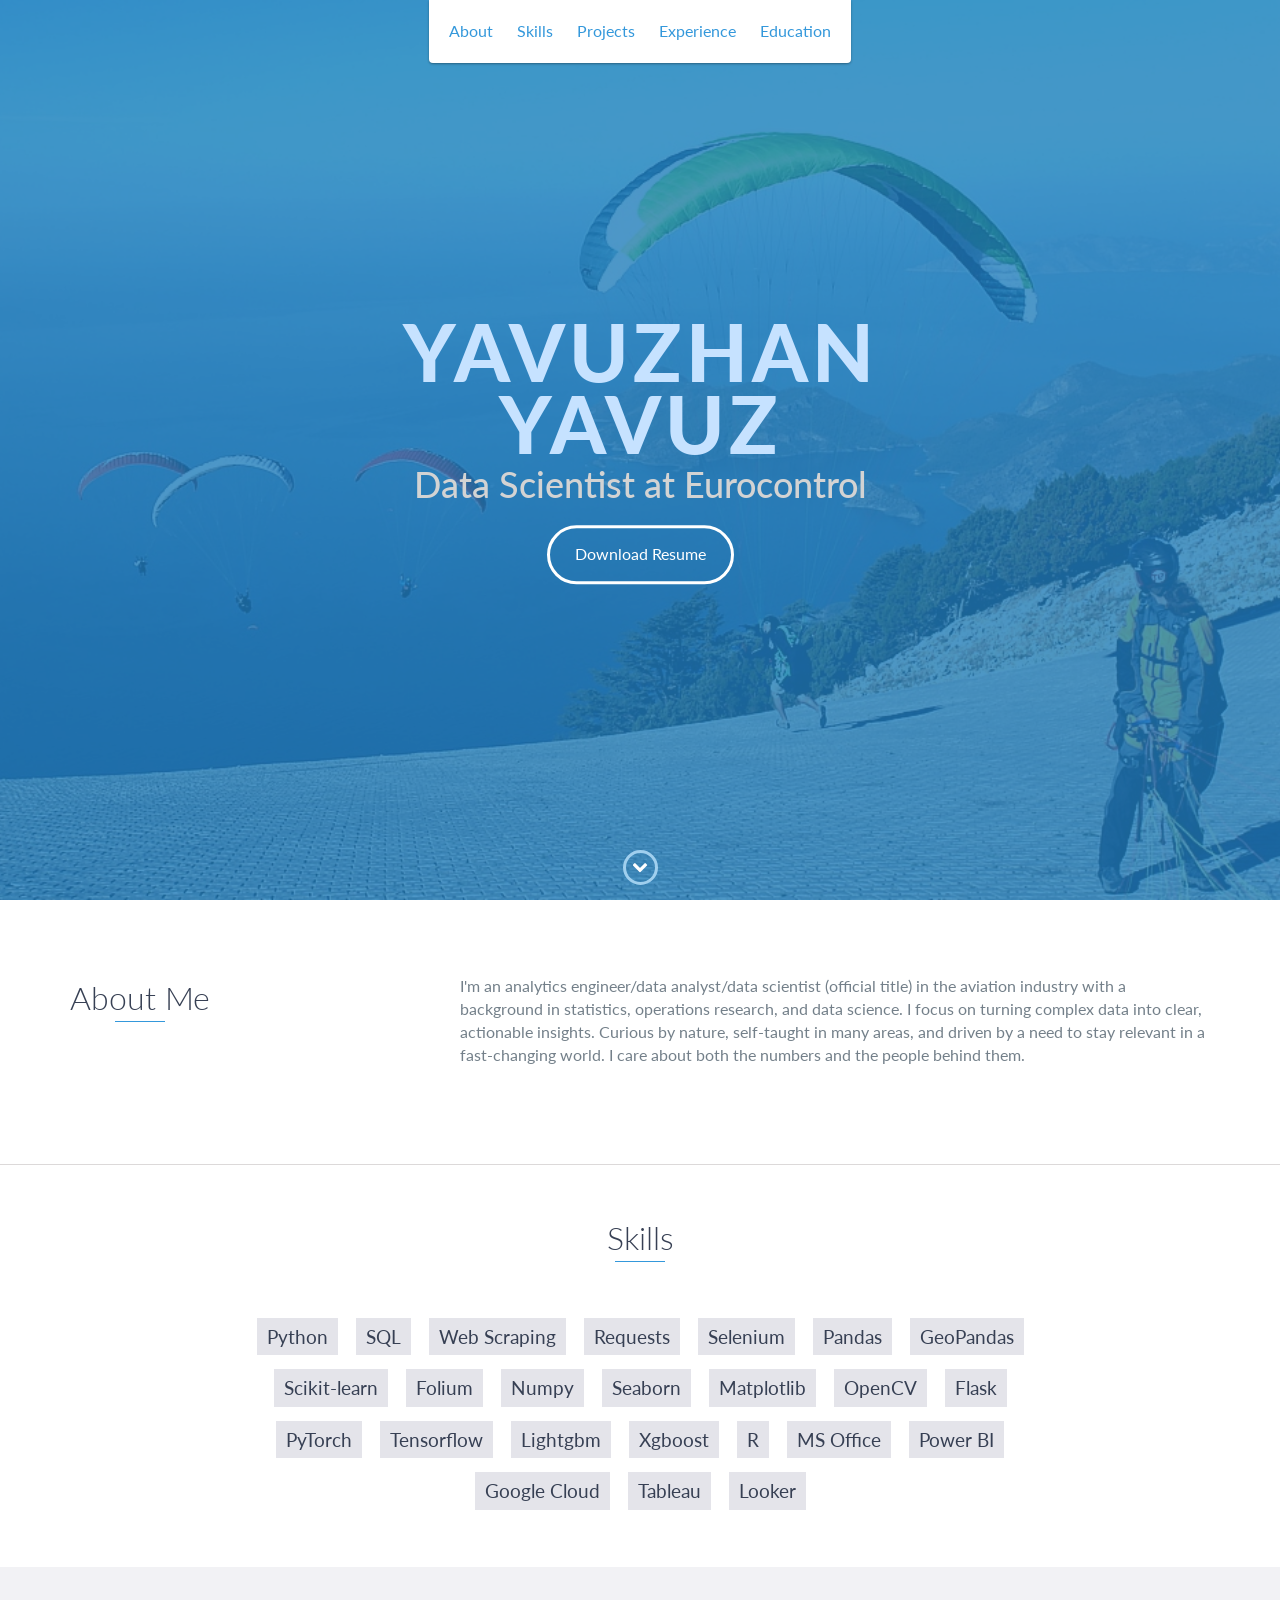
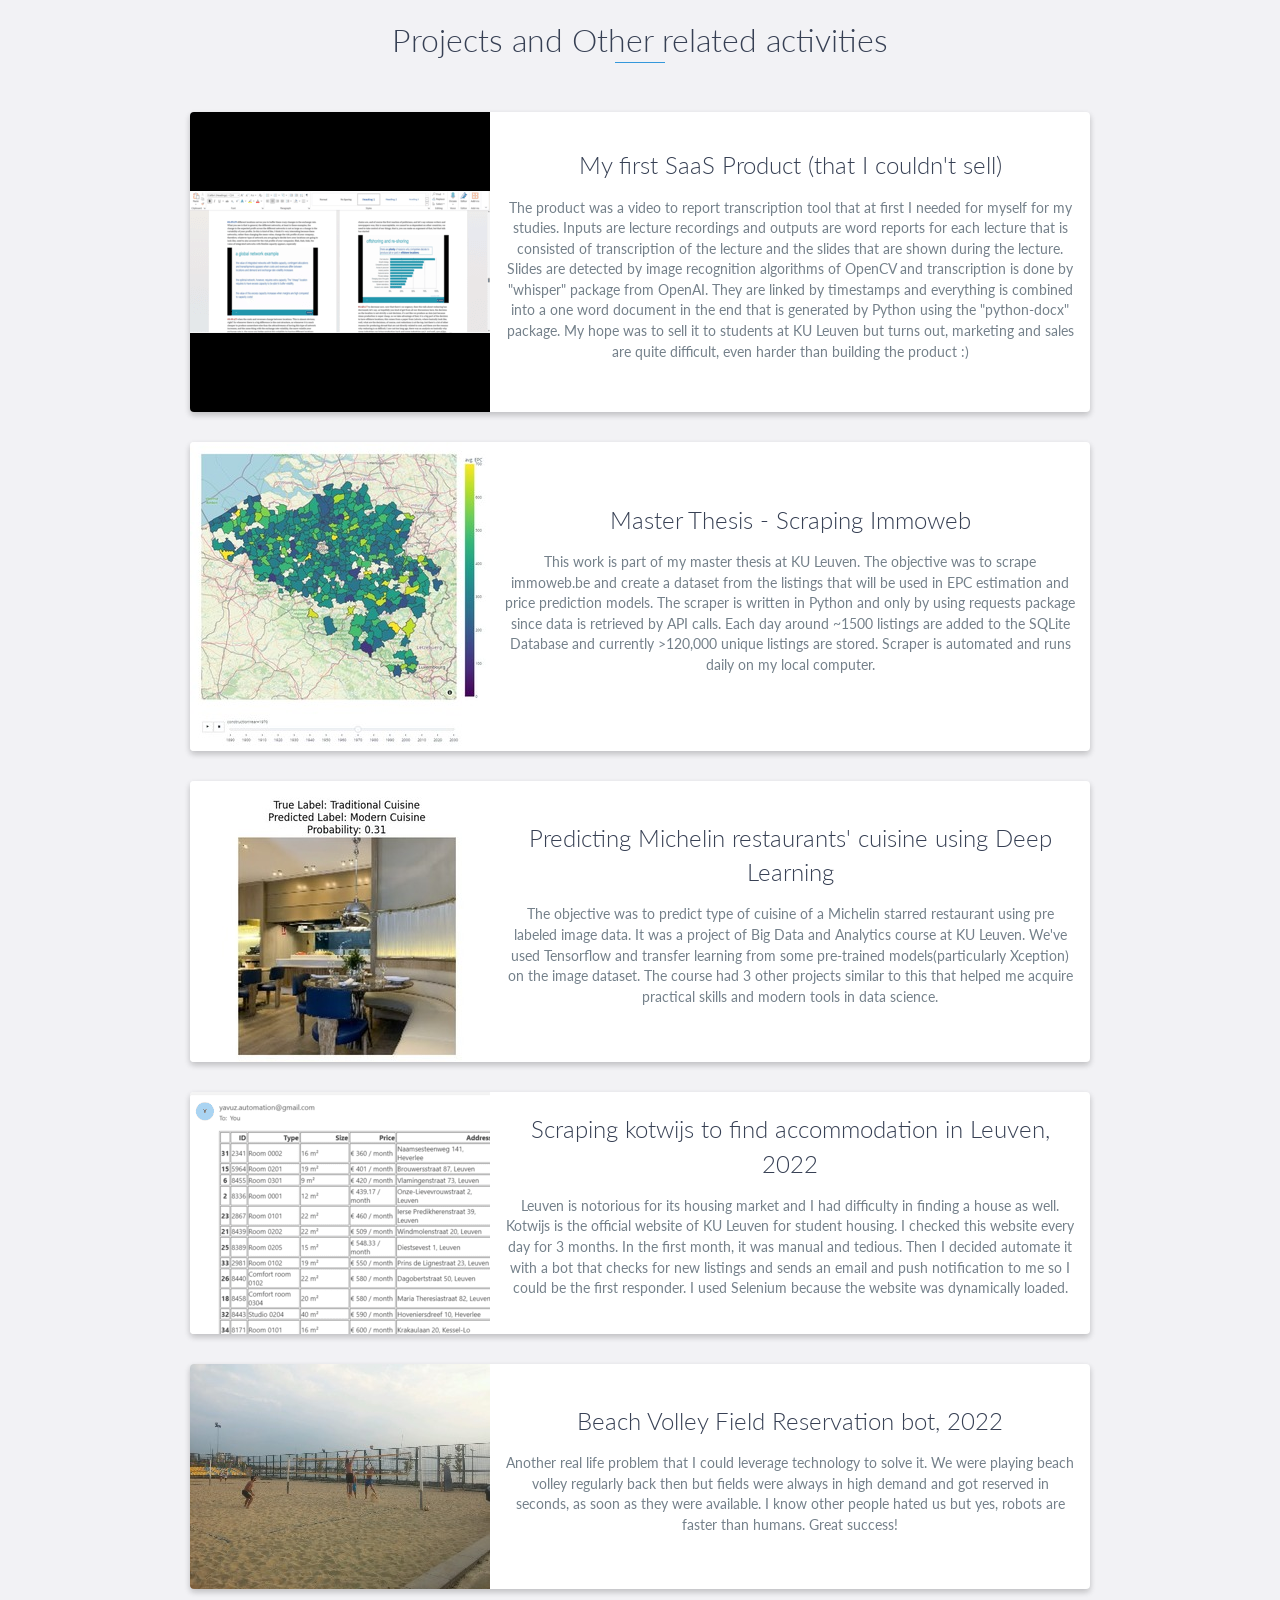
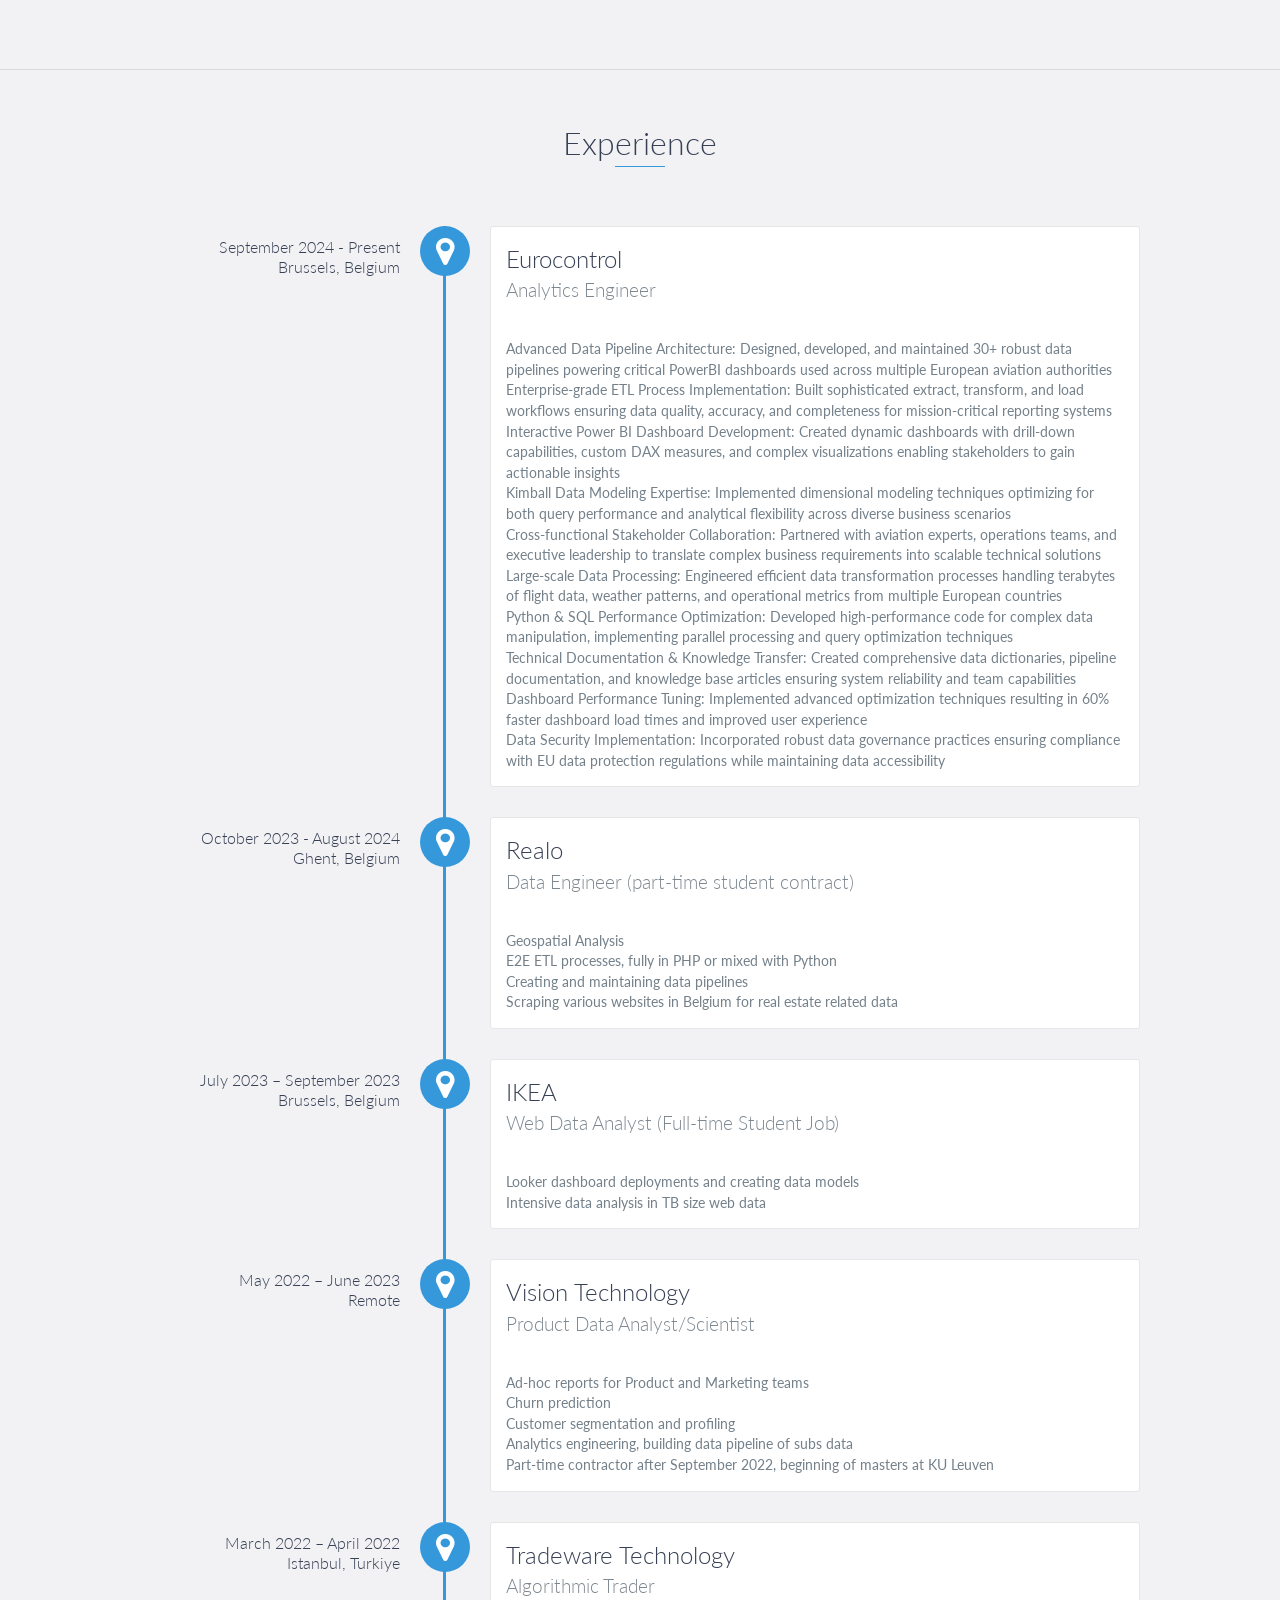
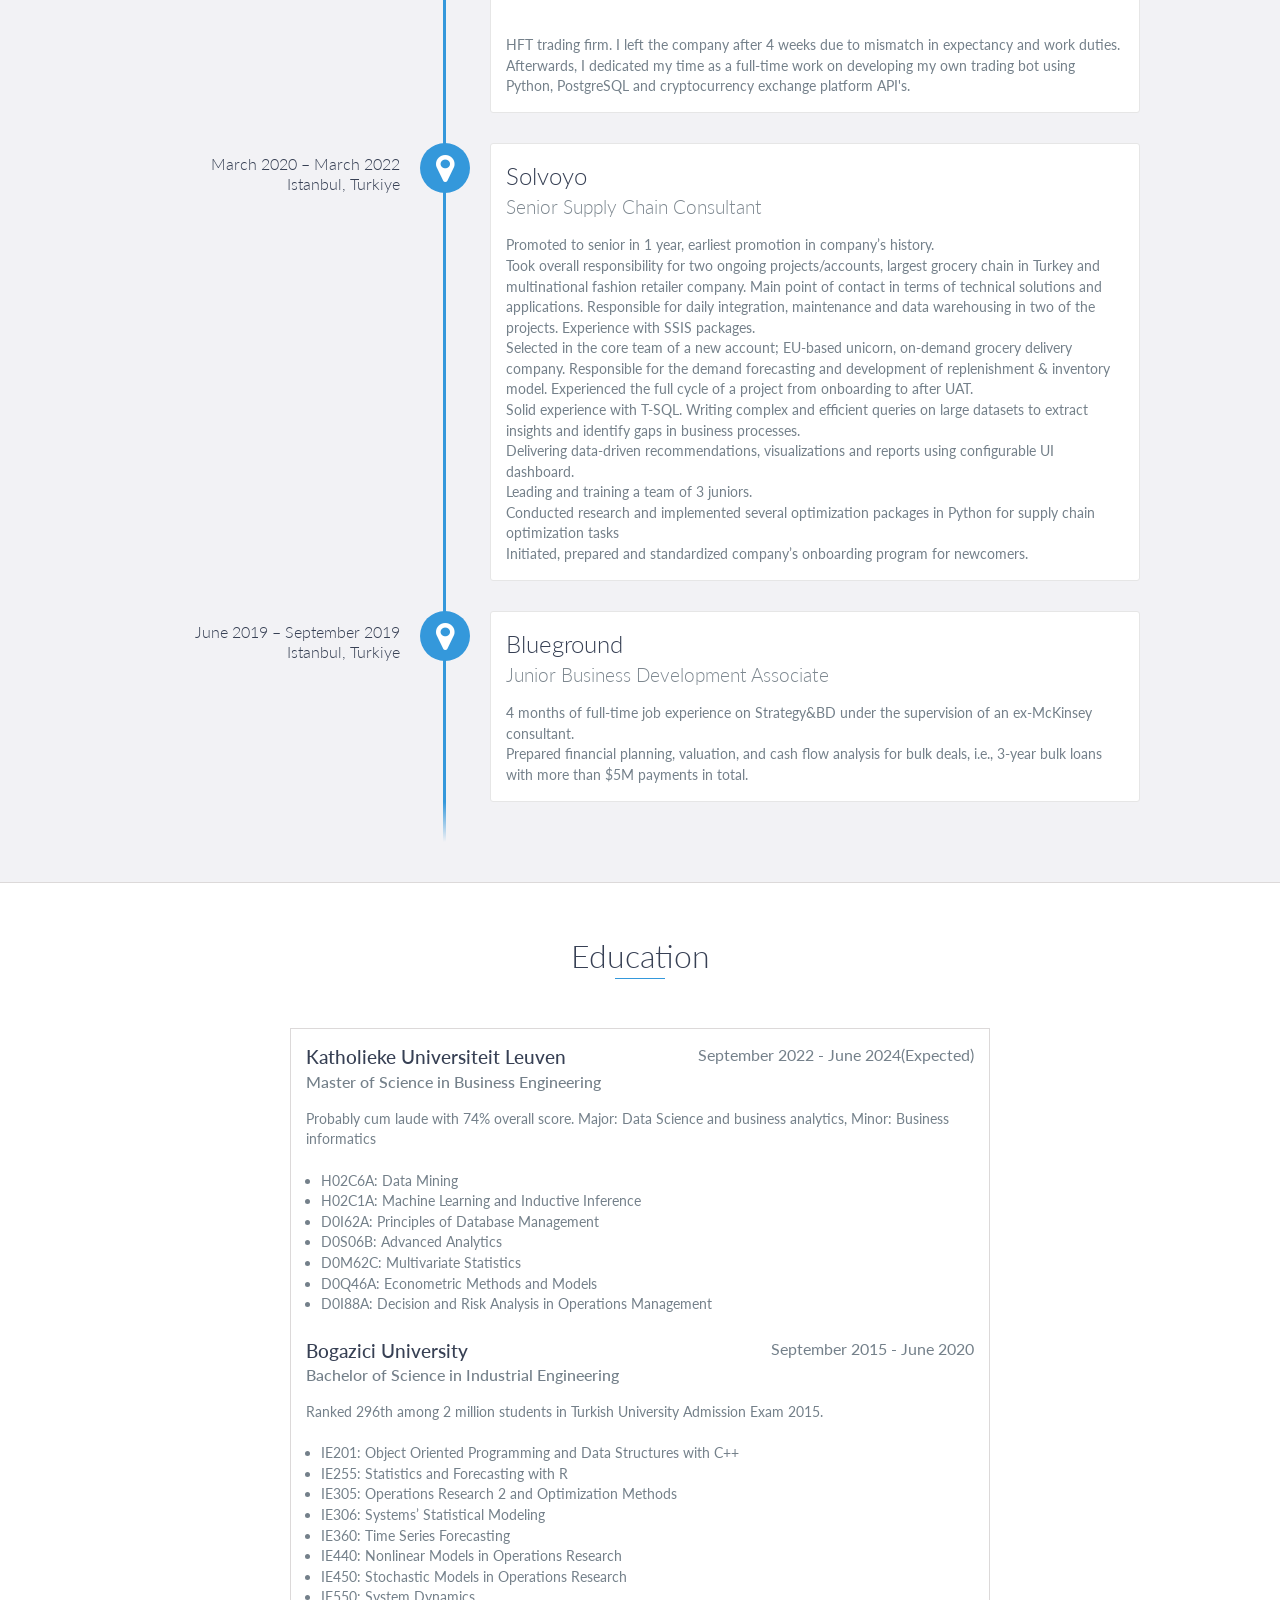
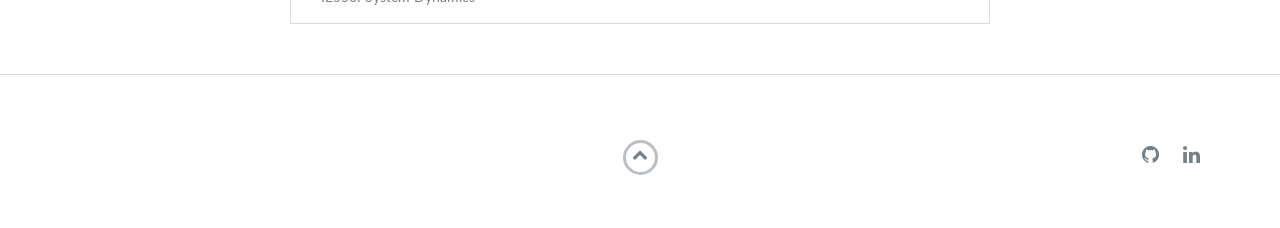
<file: index.html>
<!DOCTYPE html>
<html class="no-js" lang="en">

<head>
  <meta charset="utf-8">
  <meta http-equiv="X-UA-Compatible" content="IE=edge">
  <meta name="viewport" content="width=device-width, initial-scale=1">
  <title>Yavuzhan Yavuz</title>
  <link rel="shortcut icon" href="favicon.ico" type="image/x-icon">
  <link rel="icon" href="favicon.ico" type="image/x-icon">
  <link href="https://fonts.googleapis.com/css?family=Lato:300,400,700,900" rel="stylesheet">
  <link rel="stylesheet" href="libs/font-awesome/css/font-awesome.min.css">
  <link href="css/bootstrap.min.css" rel="stylesheet">
  <link href="css/styles.css" rel="stylesheet">
<script async src="https://www.googletagmanager.com/gtag/js?id=G-ZRK8B5FZNW"></script>
<script>
  window.dataLayer = window.dataLayer || [];
  function gtag(){dataLayer.push(arguments);}
  gtag('js', new Date());

  gtag('config', 'G-ZRK8B5FZNW');
</script>
<script async src="https://www.googletagmanager.com/gtag/js?id=G-M92C95EBDK"></script>
<script>
  window.dataLayer = window.dataLayer || [];
  function gtag(){dataLayer.push(arguments);}
  gtag('js', new Date());

  gtag('config', 'G-M92C95EBDK');
</script>
</head>

<body>
  <div id="mobile-menu-open" class="shadow-large">
    <i class="fa fa-bars" aria-hidden="true"></i>
  </div>
  <!-- End #mobile-menu-toggle -->
  <header>
    <div id="mobile-menu-close">
      <span>Close</span> <i class="fa fa-times" aria-hidden="true"></i>
    </div>
    <ul id="menu" class="shadow">
      <li>
        <a href="#about">About</a>
      </li>
      <li>
        <a href="#skills">Skills</a>
      </li>
      <li>
        <a href="#projects">Projects</a>
      </li>
      <li>
        <a href="#experience">Experience</a>
      </li>
      <li>
        <a href="#education">Education</a>
      </li>
    </ul>
  </header>
  <!-- End header -->

  <div id="lead">
    <div id="lead-content">
      <h1>Yavuzhan Yavuz</h1>
      <h2 style="color:lightgray">Data Scientist at Eurocontrol</h2>
      <a href="YavuzhanYavuz.pdf" download="Resume_YavuzhanYavuz.pdf" class="btn-rounded-white">Download Resume</a>
    </div>
    <!-- End #lead-content -->

    <div id="lead-overlay"></div>

    <div id="lead-down">
      <span>
        <i class="fa fa-chevron-down" aria-hidden="true"></i>
      </span>
    </div>
    <!-- End #lead-down -->
  </div>
  <!-- End #lead -->

  <div id="about">
    <div class="container">
      <div class="row">
        <div class="col-md-4">
          <h2 class="heading">About Me</h2>
        </div>
        <div class="col-md-8">
          <p>
            <!-- End #lead-down The world is evolving fast, very fast. I know many people have been going through the feeling of falling behind, there are really too much content and development around us to keep up with. BUT, I believe there is also an opportunity in this. Institutions, regulations, companies and people are all in this cat and mice game. Some are leading with innovation and earns a competitive edge.
            My goal is to stay relevant with this data century we're living in and apply the knowledge I've developed over the years to solve problems. I, particularly, like working with data and transform its complex structure into a story that tells us something on how to move forward. In projects section, you can find some examples of me encountering with a problem and using technology & tools & recent developments to solve it. 
            <br>
            <br>

            I have a statistics, operations research and data science combined theoretical background but most of my practical knowledge and interests are self-taught, born out of curiosity.
            I believe that continuous learning is essential, not just because it keeps us relevant, but also because the enthusiasm it generates infuses joy and excitement into our lives. 

            In this data-driven era, technology is my instrument, and data, my canvas. Customers and stakeholders are still humans though. So I know communication will always be a permanent key.            
            -->
            I'm an analytics engineer/data analyst/data scientist (official title) in the aviation industry with a background in statistics, operations research, and data science. I focus on turning complex data into clear, actionable insights. Curious by nature, self-taught in many areas, and driven by a need to stay relevant in a fast-changing world. I care about both the numbers and the people behind them.
            <br>
            <br>
          </p>
        </div>
      </div>
    </div>
  </div>
  <!-- End #about -->
  <div id="skills">
    <h2 class="heading">Skills</h2>
    <ul>
      <li>Python</li>
      <li>SQL</li>
      <li>Web Scraping</li>
      <li>Requests</li>
      <li>Selenium</li>
      <li>Pandas</li>
      <li>GeoPandas</li>
      <li>Scikit-learn</li>
      <li>Folium</li>
      <li>Numpy</li>
      <li>Seaborn</li>
      <li>Matplotlib</li>
      <li>OpenCV</li>
      <li>Flask</li>
      <li>PyTorch</li>
      <li>Tensorflow</li>
      <li>Lightgbm</li>
      <li>Xgboost</li>
      <li>R</li>
      <li>MS Office</li>
      <li>Power BI</li>
      <li>Google Cloud</li>
      <li>Tableau</li>
      <li>Looker</li>
    </ul>
  </div>
  <!-- End #skills -->

  <div id="projects" class="background-alt">
    <h2 class="heading">Projects and Other related activities</h2>
    <div class="container">
      <div class="row">
        <div class="project shadow-large">
          <div class="project-image">
            <img src="images/product_small.png" />
          </div>
          <!-- End .project-image -->
          <div class="project-info">
            <h3>My first SaaS Product (that I couldn't sell) </h3>
            <p>
            The product was a video to report transcription tool that at first I needed for myself for my studies. Inputs are lecture recordings and outputs
            are word reports for each lecture that is consisted of transcription of the lecture and the slides that are shown during the lecture. Slides are detected by 
            image recognition algorithms of OpenCV and transcription is done by "whisper" package from OpenAI. They are linked by timestamps and everything is combined into a one word document in the end 
            that is generated by Python using the "python-docx" package. My hope was to sell it to students at KU Leuven but turns out, marketing and sales are quite difficult, even harder than building the product :)
            </p>
          </div>
          <!-- End .project-info -->
        </div>
        <!-- End .project -->
        <div class="project shadow-large">
          <div class="project-image">
            <img src="images/thesis.jpg" />
          </div>
          <!-- End .project-image -->
          <div class="project-info">
            <h3>Master Thesis - Scraping Immoweb</h3>
            <p>
              This work is part of my master thesis at KU Leuven. 
              The objective was to scrape immoweb.be and create a dataset from the listings that will be used in EPC estimation and price prediction models.
              The scraper is written in Python and only by using requests package since data is retrieved by API calls. 
              Each day around ~1500 listings are added to the SQLite Database and currently >120,000 unique listings are stored.
              Scraper is automated and runs daily on my local computer.
            </p>
          </div>
          <!-- End .project-info -->
        </div>
        <!-- End .project -->
        <div class="project shadow-large">
          <div class="project-image">
            <img src="images/cuisine.jpg" />
          </div>
          <!-- End .project-image -->
          <div class="project-info">
            <h3>Predicting Michelin restaurants' cuisine using Deep Learning</h3>
            <p>
              The objective was to predict type of cuisine of a Michelin starred restaurant using pre labeled image data. It was a project of Big Data and Analytics course at KU Leuven.
              We've used Tensorflow and transfer learning from some pre-trained models(particularly Xception) on the image dataset. The course had 3 other projects similar to this that helped me acquire practical skills and modern tools in data science.
            </p>
          </div>
          <!-- End .project-info -->
        </div>
        <!-- End .project -->
        <div class="project shadow-large">
          <div class="project-image">
            <img src="images/automation.png" />
          </div>
          <!-- End .project-image -->
          <div class="project-info">
            <h3>Scraping kotwijs to find accommodation in Leuven, 2022</h3>
            <p>
              Leuven is notorious for its housing market and I had difficulty in finding a house as well. Kotwijs is the official website of KU Leuven for student housing. 
              I checked this website every day for 3 months. In the first month, it was manual and tedious. Then I decided automate it with a bot that checks for new listings and sends an email and push notification to me so I could
              be the first responder. I used Selenium because the website was dynamically loaded. 
            </p>
          </div>
          <!-- End .project-info -->
        </div>
        <!-- End .project -->
        <div class="project shadow-large">
          <div class="project-image">
            <img src="images/beachvolley.jpg" />
          </div>
          <!-- End .project-image -->
          <div class="project-info">
            <h3>Beach Volley Field Reservation bot, 2022</h3>
            <p>
              Another real life problem that I could leverage technology to solve it. We were playing beach volley regularly back then but fields were always in high demand and got reserved in seconds, as soon as they were available.
              I know other people hated us but yes, robots are faster than humans. Great success!
            </p>
          </div>
          <!-- End .project-info -->
        </div>


        <!-- End .project -->

      </div>
    </div>
  </div>
  <!-- End #projects -->

  <div id="experience" class="background-alt">
    <h2 class="heading">Experience</h2>
    <div id="experience-timeline">
      <div data-date="September 2024 - Present" data-location="Brussels, Belgium">
        <h3>Eurocontrol</h3>
        <h4>Analytics Engineer</h4>
        <p>
          <br>Advanced Data Pipeline Architecture: Designed, developed, and maintained 30+ robust data pipelines powering critical PowerBI dashboards used across multiple European aviation authorities
          <br>Enterprise-grade ETL Process Implementation: Built sophisticated extract, transform, and load workflows ensuring data quality, accuracy, and completeness for mission-critical reporting systems
          <br>Interactive Power BI Dashboard Development: Created dynamic dashboards with drill-down capabilities, custom DAX measures, and complex visualizations enabling stakeholders to gain actionable insights
          <br>Kimball Data Modeling Expertise: Implemented dimensional modeling techniques optimizing for both query performance and analytical flexibility across diverse business scenarios
          <br>Cross-functional Stakeholder Collaboration: Partnered with aviation experts, operations teams, and executive leadership to translate complex business requirements into scalable technical solutions
          <br>Large-scale Data Processing: Engineered efficient data transformation processes handling terabytes of flight data, weather patterns, and operational metrics from multiple European countries
          <br>Python & SQL Performance Optimization: Developed high-performance code for complex data manipulation, implementing parallel processing and query optimization techniques
          <br>Technical Documentation & Knowledge Transfer: Created comprehensive data dictionaries, pipeline documentation, and knowledge base articles ensuring system reliability and team capabilities
          <br>Dashboard Performance Tuning: Implemented advanced optimization techniques resulting in 60% faster dashboard load times and improved user experience
          <br>Data Security Implementation: Incorporated robust data governance practices ensuring compliance with EU data protection regulations while maintaining data accessibility
        </p>
      </div>
      <div data-date="October 2023 - August 2024" data-location="Ghent, Belgium">
        <h3>Realo</h3>
        <h4>Data Engineer (part-time student contract)</h4>
        <p>
          <br>Geospatial Analysis
          <br>E2E ETL processes, fully in PHP or mixed with Python
          <br>Creating and maintaining data pipelines 
          <br>Scraping various websites in Belgium for real estate related data
        </p>
      </div>
      <div data-date="July 2023 – September 2023" data-location="Brussels, Belgium">
        <h3>IKEA</h3>
        <h4>Web Data Analyst (Full-time Student Job) </h4>
        <p>
          <br> Looker dashboard deployments and creating data models
          <br> Intensive data analysis in TB size web data
        </p>
      </div>
      <div data-date="May 2022 – June 2023" data-location="Remote">
        <h3>Vision Technology</h3>
        <h4>Product Data Analyst/Scientist</h4>
        <p>
          <br> Ad-hoc reports for Product and Marketing teams
          <br> Churn prediction
          <br> Customer segmentation and profiling
          <br> Analytics engineering, building data pipeline of subs data
          <br> Part-time contractor after September 2022, beginning of masters at KU Leuven
        </p>
      </div>
      <div data-date="March 2022 – April 2022" data-location="Istanbul, Turkiye">
        <h3>Tradeware Technology</h3>
        <h4>Algorithmic Trader</h4>
        <p>
          <br> HFT trading firm.
          I left the company after 4 weeks due to mismatch in expectancy and work duties. Afterwards, I dedicated my time as a full-time work on developing my own trading bot using Python, PostgreSQL and cryptocurrency exchange platform API's.
          <br>
        </p>
      </div>
      <div data-date="March 2020 – March 2022" data-location="Istanbul, Turkiye">
        <h3>Solvoyo</h3>
        <h4>Senior Supply Chain Consultant</h4>
          <p>Promoted to senior in 1 year, earliest promotion in company’s history.<br>
            Took overall responsibility for two ongoing projects/accounts, largest grocery chain in Turkey and multinational fashion retailer company. Main point of contact in terms of technical solutions and applications. Responsible for daily integration, maintenance and data warehousing in two of the projects. Experience with SSIS packages.<br>
            Selected in the core team of a new account; EU-based unicorn, on-demand grocery delivery company. Responsible for the demand forecasting and development of replenishment & inventory model. Experienced the full cycle of a project from onboarding to after UAT.<br>
            Solid experience with T-SQL. Writing complex and efficient queries on large datasets to extract insights and identify gaps in business processes.<br>
            Delivering data-driven recommendations, visualizations and reports using configurable UI dashboard.<br>
            Leading and training a team of 3 juniors.<br>
            Conducted research and implemented several optimization packages in Python for supply chain optimization tasks<br>
            Initiated, prepared and standardized company’s onboarding program for newcomers.</p>
      </div>

      <div data-date="June 2019 – September 2019" data-location="Istanbul, Turkiye">
        <h3>Blueground</h3>
        <h4>Junior Business Development Associate</h4>
        <p>4 months of full-time job experience on Strategy&BD under the supervision of an ex-McKinsey consultant.<br>
          Prepared financial planning, valuation, and cash flow analysis for bulk deals, i.e., 3-year bulk loans with more than $5M payments in total.<br>
      </div>
    </div>
  </div>
  <!-- End #experience -->

  <div id="education">
    <h2 class="heading">Education</h2>
    <div class="education-block">
      <h3>Katholieke Universiteit Leuven</h3>
      <span class="education-date">September 2022 - June 2024(Expected)</span>
      <h4>Master of Science in Business Engineering</h4>
      <p>
        Probably cum laude with 74% overall score. Major: Data Science and business analytics, Minor: Business informatics
        <br>
        
        <br></p>
      <ul>
        <li>
          H02C6A: Data Mining
        </li>
        <li>
          H02C1A: Machine Learning and Inductive Inference
        </li>
        <li>
          D0I62A: Principles of Database Management
        </li>
        <li>
          D0S06B: Advanced Analytics
        </li>
        <li>
          D0M62C: Multivariate Statistics
        </li>
        <li>
          D0Q46A: Econometric Methods and Models
        </li>
        <li>
          D0I88A: Decision and Risk Analysis in Operations Management
        </li>
      </ul>
      <br>
        
      <h3>Bogazici University</h3>
      <span class="education-date">September 2015 - June 2020</span>
      <h4>Bachelor of Science in Industrial Engineering</h4>
      <p>
        Ranked 296th among 2 million students in Turkish University Admission Exam 2015.<br><br></p>
      <ul>
        <li>
          IE201: Object Oriented Programming and Data Structures with C++
        </li>
        <li>
          IE255: Statistics and Forecasting with R
        </li>
        <li>
          IE305: Operations Research 2 and Optimization Methods
        </li>
        <li>
          IE306: Systems’ Statistical Modeling
        </li>
        <li>
          IE360: Time Series Forecasting
        </li>
        <li>
          IE440: Nonlinear Models in Operations Research
        </li>
        <li>
          IE450: Stochastic Models in Operations Research
        </li>
        <li>
          IE550: System Dynamics
        </li>
      </ul>
    </div>
    <!-- End .education-block -->

    <!-- <div class="education-block">
            <h3>Bogazici University</h3>
            <span class="education-date">September 2015 - June 2020 (Expected)</span>
            <h4>Bachelor of Science in Industrial Engineering</h4>

        </div>-->
    <!-- End .education-block -->
  </div>
  <!-- End #education -->


  <footer>
    <div class="container">
      <div class="row">
        <div class="col-sm-5 copyright">

        </div>
        <div class="col-sm-2 top">
          <span id="to-top">
            <i class="fa fa-chevron-up" aria-hidden="true"></i>
          </span>
        </div>
        <div class="col-sm-5 social">
          <ul>
            <li>
              <a href="https://github.com/yavuzhanyavuz/" target="_blank"><i class="fa fa-github"
                  aria-hidden="true"></i></a>
            </li>
            <li>
              <a href="https://www.linkedin.com/in/yavuzhanyavuz/" target="_blank"><i
                  class="fa fa-linkedin" aria-hidden="true"></i></a>
            </li>
          </ul>
        </div>
      </div>
    </div>
  </footer>
  <!-- End footer -->

  <script src="https://ajax.googleapis.com/ajax/libs/jquery/1.12.4/jquery.min.js"></script>
  <script src="js/scripts.min.js"></script>
</body>

</html>
</file>
<file: css/styles.css>
/*!
    Title: Dev Portfolio Template
    Version: 1.2.1
    Last Change: 08/28/2017
    Author: Ryan Fitzgerald
    Repo: https://github.com/RyanFitzgerald/devportfolio-template
    Issues: https://github.com/RyanFitzgerald/devportfolio-template/issues

    Description: This file contains all the styles associated with the page
    that don't come from third party libraries. This file gets compiled using
    Gulp and send to the /css folder which is then loaded on the page.
*/
/*
    File Contents:

        1. Variables
        2. Mixins
        3. Global Styles
        4. Lead Styles
        5. About Styles
        6. Experience Styles
        7. Education Styles
        8. Project Styles
        9. Skills Styles
        10. Contact Styles
        11. Optional Section Styles
        12. Media Queries
*/
/*
    ------------------------
    ----- 1. Variables -----
    ------------------------
*/
/*
    ---------------------
    ----- 2. Mixins -----
    ---------------------
*/
/*
    ----------------------------
    ----- 3. Global Styles -----
    ----------------------------
*/
body {
  font-family: 'Lato', sans-serif;
  font-size: 16px; }
  body.active {
    overflow: hidden;
    z-index: -1; }

.no-js #experience-timeline > div {
  background: #fff;
  padding: 10px;
  margin-bottom: 10px;
  border: 1px solid #dcd9d9; }
  .no-js #experience-timeline > div h3 {
    font-size: 1.5em;
    font-weight: 300;
    color: #374054;
    display: inline-block;
    margin: 0; }
  .no-js #experience-timeline > div h4 {
    font-size: 1.2em;
    font-weight: 300;
    color: #7e8890;
    margin: 0 0 15px 0; }
  .no-js #experience-timeline > div p {
    color: #74808a;
    font-size: 0.9em;
    margin: 0; }

.no-js #experience-timeline:before, .no-js #experience-timeline:after {
  content: none; }

@keyframes dropHeader {
  0% {
    transform: translateY(-100%); }
  100% {
    transform: translateY(0); } }

header {
  position: absolute;
  top: 0;
  left: 0;
  right: 0;
  text-align: center;
  z-index: 10;
  animation-name: dropHeader;
  animation-iteration-count: 1;
  animation-timing-function: ease;
  animation-duration: 0.75s; }
  header ul {
    display: inline-block;
    background: #fff;
    text-align: center;
    padding: 10px;
    margin: 0;
    border-bottom-right-radius: 4px;
    border-bottom-left-radius: 4px; }
  header li {
    display: inline-block; }
  header a {
    display: block;
    color: #3498db;
    padding: 10px; }
    header a:hover {
      color: #217dbb;
      text-decoration: none;
      background: #eee;
      border-radius: 4px; }
    header a:focus {
      color: #3498db;
      text-decoration: none; }
  header.active {
    display: block; }
  header.sticky {
    position: fixed;
    z-index: 999; }

#menu.active {
  display: block; }

#mobile-menu-open {
  display: none;
  cursor: pointer;
  position: fixed;
  right: 15px;
  top: 10px;
  color: #3498db;
  font-size: 1.5em;
  z-index: 20;
  padding: 0 7px;
  border-radius: 4px;
  background: #fff; }

#mobile-menu-close {
  display: none;
  text-align: right;
  width: 100%;
  background: #fff;
  font-size: 1.5em;
  padding-right: 15px;
  padding-top: 10px;
  cursor: pointer;
  color: #3498db; }
  #mobile-menu-close span {
    font-size: 0.5em;
    text-transform: uppercase; }
  #mobile-menu-close i {
    vertical-align: middle; }

footer {
  padding: 50px 0; }

.copyright {
  padding-top: 20px; }
  .copyright p {
    margin: 0;
    color: #74808a; }

.top {
  text-align: center; }
  .top span {
    cursor: pointer;
    display: block;
    margin: 15px auto 0 auto;
    width: 35px;
    height: 35px;
    border-radius: 50%;
    border: 3px solid #b9bfc4;
    text-align: center; }
  .top i {
    color: #74808a; }

.social {
  text-align: right; }
  .social ul {
    margin: 5px 0 0 0;
    padding: 0; }
  .social li {
    display: inline-block;
    font-size: 1.25em;
    list-style: none; }
  .social a {
    display: block;
    color: #74808a;
    padding: 10px; }
    .social a:hover {
      color: #3498db; }

.btn-rounded-white {
  display: inline-block;
  color: #fff;
  padding: 15px 25px;
  border: 3px solid #fff;
  border-radius: 30px;
  transition: 0.5s ease all; }
  .btn-rounded-white:hover {
    color: #3498db;
    background: #fff;
    text-decoration: none; }

.shadow {
  box-shadow: 0 1px 3px rgba(0, 0, 0, 0.12), 0 1px 2px rgba(0, 0, 0, 0.24); }

.shadow-large {
  box-shadow: 0 3px 6px rgba(0, 0, 0, 0.08), 0 3px 6px rgba(0, 0, 0, 0.15); }

.heading {
  position: relative;
  display: inline-block;
  font-size: 2em;
  font-weight: 300;
  margin: 0 0 30px 0; }
  .heading:after {
    position: absolute;
    content: '';
    top: 100%;
    height: 1px;
    width: 50px;
    left: 0;
    right: 0;
    margin: 0 auto;
    background: #3498db; }

.background-alt {
  background: #f2f2f5; }

/*
    --------------------------
    ----- 4. Lead Styles -----
    --------------------------
*/
#lead {
  position: relative;
  height: 100vh;
  min-height: 500px;
  max-height: 1080px;
  background: url(../images/lead-paragliding.jpg);
  background-size: cover;
  background-position: center 20%;
  padding: 15px;
  overflow: hidden; }

#lead-content {
  position: absolute;
  z-index: 10;
  top: 50%;
  left: 50%;
  transform: translate(-50%, -50%);
  text-align: center; }
  #lead-content h1, #lead-content h2 {
    margin: 0; }
  #lead-content h1 {
    color: #c6e2ff;
    font-weight: 900;
    font-size: 5em;
    text-transform: uppercase;
    letter-spacing: 0.05em;
    line-height: 0.9em; }
  #lead-content h2 {
    color: #a0cfee;
    font-weight: 500;
    font-size: 2.25em;
    margin-bottom: 15px; }

#lead-overlay {
  position: absolute;
  height: 100%;
  width: 100%;
  top: 0;
  right: 0;
  bottom: 0;
  left: 0;
  background: rgba(33, 125, 187, 0.8);
  z-index: 1; }

#lead-down {
  position: absolute;
  left: 0;
  right: 0;
  width: 100%;
  text-align: center;
  z-index: 10;
  bottom: 15px;
  color: #fff; }
  #lead-down span {
    cursor: pointer;
    display: block;
    margin: 0 auto;
    width: 35px;
    height: 35px;
    border-radius: 50%;
    border: 3px solid #a0cfee;
    text-align: center; }
  #lead-down i {
    animation: pulsate 1.5s ease;
    animation-iteration-count: infinite;
    padding-top: 5px; }

@keyframes pulsate {
  0% {
    transform: scale(1, 1); }
  50% {
    transform: scale(1.2, 1.2); }
  100% {
    transform: scale(1, 1); } }

/*
    ---------------------------
    ----- 5. About Styles -----
    ---------------------------
*/
#about {
  padding: 75px 15px;
  border-bottom: 1px solid #dcd9d9; }
  #about h2 {
    color: #374054; }
  #about p {
    color: #74808a;
    margin: 0; }

/*
    --------------------------------
    ----- 6. Experience Styles -----
    --------------------------------
*/
#experience {
  padding: 50px 15px;
  text-align: center;
  border-bottom: 1px solid #dcd9d9; }
  #experience h2 {
    color: #374054; }

#experience-timeline {
  margin: 30px auto 0 auto;
  position: relative;
  max-width: 1000px; }
  #experience-timeline:before {
    position: absolute;
    content: '';
    top: 0;
    bottom: 0;
    left: 303px;
    right: auto;
    height: 100%;
    width: 3px;
    background: #3498db;
    z-index: 0; }
  #experience-timeline:after {
    position: absolute;
    content: '';
    width: 3px;
    height: 40px;
    background: #3498db;
    background: linear-gradient(to bottom, #3498db, rgba(52, 152, 219, 0));
    top: 100%;
    left: 303px; }

.vtimeline-content {
  margin-left: 350px;
  background: #fff;
  border: 1px solid #e6e6e6;
  padding: 15px;
  border-radius: 3px;
  text-align: left; }
  .vtimeline-content h3 {
    font-size: 1.5em;
    font-weight: 300;
    color: #374054;
    display: inline-block;
    margin: 0; }
  .vtimeline-content h4 {
    font-size: 1.2em;
    font-weight: 300;
    color: #7e8890;
    margin: 0 0 15px 0; }
  .vtimeline-content p {
    color: #74808a;
    font-size: 0.9em;
    margin: 0; }

.vtimeline-point {
  position: relative;
  display: block;
  vertical-align: top;
  margin-bottom: 30px; }

.vtimeline-icon {
  position: relative;
  color: #fff;
  width: 50px;
  height: 50px;
  background: #3498db;
  border-radius: 50%;
  float: left;
  z-index: 99;
  margin-left: 280px; }
  .vtimeline-icon i {
    display: block;
    font-size: 2em;
    margin-top: 10px; }

.vtimeline-date {
  width: 260px;
  text-align: right;
  position: absolute;
  left: 0;
  top: 10px;
  font-weight: 300;
  color: #374054; }

.vtimeline-location {
  width: 260px;
  text-align: right;
  position: absolute;
  left: 0;
  top: 30px;
  font-weight: 300;
  color: #374054; }

/*
    -------------------------------
    ----- 7. Education Styles -----
    -------------------------------
*/
#education {
  padding: 50px 15px 20px 15px;
  border-bottom: 1px solid #dcd9d9;
  text-align: center; }
  #education h2 {
    color: #374054;
    margin-bottom: 50px; }

.education-block {
  max-width: 700px;
  margin: 0 auto 30px auto;
  padding: 15px;
  border: 1px solid #dcd9d9;
  text-align: left; }
  .education-block h3 {
    font-weight: 500;
    float: left;
    margin: 0;
    color: #374054; }
  .education-block span {
    color: #74808a;
    float: right; }
  .education-block h4 {
    color: #74808a;
    clear: both;
    font-weight: 500;
    margin: 0 0 15px 0; }
  .education-block p, .education-block ul {
    margin: 0;
    color: #74808a;
    font-size: 0.9em; }
  .education-block ul {
    padding: 0 0 0 15px; }

/*
    -------------------------------
    ----- 8. Project Styles -----
    -------------------------------
*/
#projects {
  padding: 50px 15px;
  border-bottom: 1px solid #dcd9d9;
  text-align: center; }
  #projects h2 {
    color: #374054;
    margin-bottom: 50px; }

.project {
  position: relative;
  max-width: 900px;
  margin: 0 auto 30px auto;
  overflow: hidden;
  background: #fff;
  border-radius: 4px; }

.project-image {
  float: left; }

.project-info {
  position: absolute;
  top: 50%;
  transform: translateY(-50%);
  margin-left: 300px;
  padding: 15px; }
  .project-info h3 {
    font-size: 1.5em;
    font-weight: 300;
    color: #374054;
    margin: 0 0 15px 0; }
  .project-info p {
    color: #74808a;
    margin: 0 0 15px 0;
    font-size: 0.9em; }

.no-image .project-info {
  position: relative;
  margin: 0;
  padding: 30px 15px;
  transform: none; }

#more-projects {
  display: none; }

/*
    -------------------------------
    ----- 9. Skills Styles -----
    -------------------------------
*/
#skills {
  padding: 50px 15px;
  text-align: center; }
  #skills h2 {
    color: #374054;
    margin-bottom: 50px; }
  #skills ul {
    display: block;
    margin: 0 auto;
    padding: 0;
    max-width: 800px; }
  #skills li {
    display: inline-block;
    margin: 7px;
    padding: 5px 10px;
    color: #374054;
    background: #e4e4ea;
    list-style: none;
    cursor: default;
    font-size: 1.2em; }

/*
    -------------------------------
    ----- 10. Contact Styles -----
    -------------------------------
*/
#contact {
  padding: 50px 15px;
  background: #3498db;
  text-align: center; }
  #contact h2 {
    margin: 0 0 15px 0;
    color: #fff;
    font-weight: 500; }

#contact-form {
  max-width: 500px;
  margin: 0 auto; }
  #contact-form input, #contact-form textarea {
    display: block;
    width: 100%;
    padding: 10px;
    border-radius: 4px;
    border: none;
    margin-bottom: 10px;
    background: #1d6fa5;
    color: #fff;
    transition: 0.5s ease all; }
    #contact-form input::-webkit-input-placeholder, #contact-form textarea::-webkit-input-placeholder {
      color: #fff; }
    #contact-form input:-moz-placeholder, #contact-form textarea:-moz-placeholder {
      color: #fff;
      opacity: 1; }
    #contact-form input::-moz-placeholder, #contact-form textarea::-moz-placeholder {
      color: #fff;
      opacity: 1; }
    #contact-form input:-ms-input-placeholder, #contact-form textarea:-ms-input-placeholder {
      color: #fff; }
    #contact-form input:focus, #contact-form textarea:focus {
      outline: none;
      background: #16527a; }
  #contact-form textarea {
    height: 150px;
    resize: none; }
  #contact-form button {
    display: block;
    width: 100%;
    background: #fff;
    border-radius: 4px;
    padding: 5px 10px;
    border: none;
    color: #3498db;
    font-weight: 700;
    box-shadow: 0 1px 3px rgba(0, 0, 0, 0.12), 0 1px 2px rgba(0, 0, 0, 0.24);
    transition: 0.5s ease all; }
    #contact-form button:hover {
      box-shadow: 0 10px 20px rgba(0, 0, 0, 0.19), 0 6px 6px rgba(0, 0, 0, 0.23); }

/*
    ---------------------------------------
    ----- 11. Optional Section Styles -----
    ---------------------------------------
*/
.optional-section {
  padding: 50px 15px;
  text-align: center;
  border-top: 1px solid #dcd9d9; }
  .optional-section h2 {
    color: #374054; }

.optional-section-block {
  max-width: 700px;
  margin: 0 auto 30px auto;
  padding: 15px;
  border: 1px solid #dcd9d9;
  background: #fff;
  text-align: left; }
  .optional-section-block h3 {
    font-weight: 500;
    margin: 0 0 15px 0;
    color: #374054; }
  .optional-section-block h4 {
    color: #74808a;
    clear: both;
    font-weight: 500;
    margin: 0 0 15px 0; }
  .optional-section-block p, .optional-section-block ul {
    margin: 0 0 15px 0;
    color: #74808a;
    font-size: 0.9em; }
  .optional-section-block ul {
    padding: 0 0 0 15px; }

/*
    -----------------------------
    ----- 12. Media Queries -----
    -----------------------------
*/
@media only screen and (max-width: 750px) {
  #experience-timeline:before, #experience-timeline:after {
    left: 23px; }
  .vtimeline-date {
    width: auto;
    text-align: left;
    position: relative;
    margin-bottom: 15px;
    display: block;
    margin-left: 70px; }
  .vtimeline-location {
    width: auto;
    text-align: left;
    position: relative;
    margin-bottom: 30px;
    display: block;
    margin-left: 70px; }
  .vtimeline-icon {
    margin-left: 0; }
  .vtimeline-content {
    margin-left: 70px; } }

@media only screen and (max-width: 992px) {
  #lead {
    height: auto;
    min-height: auto;
    max-height: auto;
    padding: 100px 15px; }
  #lead-content {
    position: relative;
    transform: none;
    left: auto;
    top: auto; }
    #lead-content h1 {
      font-size: 3em; }
    #lead-content h2 {
      font-size: 1.75em; }
  #about {
    text-align: center; }
    #about p {
      text-align: left; } }

@media only screen and (max-width: 768px) {
  header {
    position: fixed;
    display: none;
    z-index: 999;
    animation: none;
    bottom: 0;
    height: 100%; }
  #mobile-menu-open, #mobile-menu-close {
    display: block; }
  #menu {
    height: 100%;
    overflow-y: auto;
    box-shadow: none;
    border-radius: 0;
    width: 100%; }
    #menu li {
      display: block;
      margin-bottom: 10px; }
  #lead-content h1 {
    font-size: 2em; }
  #lead-content h2 {
    font-size: 1.3em; }
  #lead-content a {
    padding: 10px 20px; }
  #lead-down {
    display: none; }
  .education-block h3, .education-block span {
    float: none; }
  .project-image {
    display: none; }
  .project-info {
    position: relative;
    margin: 0;
    padding: 30px 15px;
    top: auto;
    transform: none; }
  footer {
    text-align: center; }
  .social {
    text-align: center; } }

@media only screen and (max-width: 480px) {
  #lead-content h1 {
    font-size: 1.5em; }
  #lead-content h2 {
    font-size: 1em; }
  #lead-content a {
    font-size: 0.9em;
    padding: 5px 10px; } }
</file>
